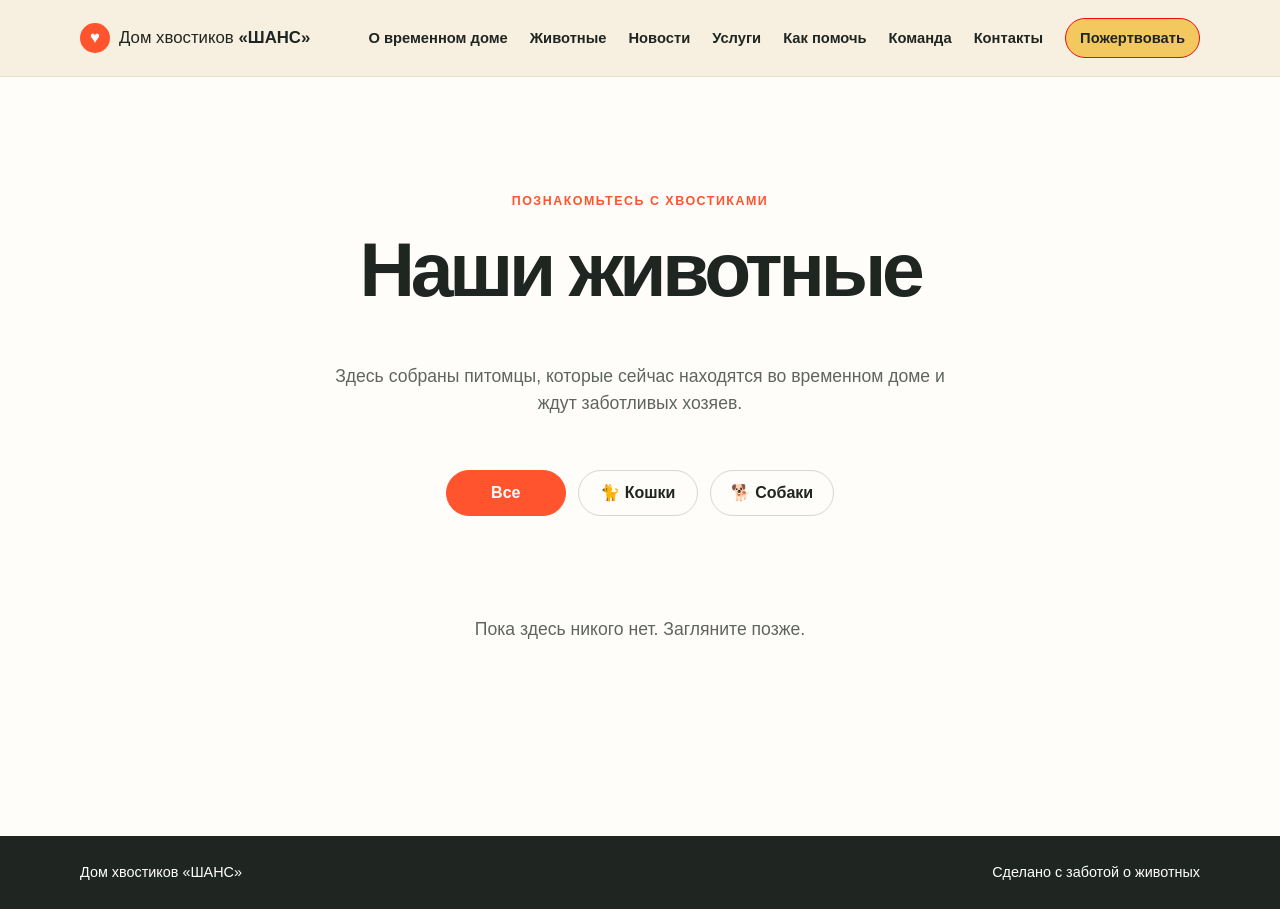
<file: animals.html>
<!doctype html>
<html lang="ru">

<head>
    <meta charset="UTF-8" />
    <meta name="viewport" content="width=device-width, initial-scale=1.0" />

    <meta name="description" content="Питомцы дома хвостиков «ШАНС», которые ждут свою семью." />

    <title>Наши животные — Дом хвостиков «ШАНС»</title>

    <link rel="stylesheet" href="./CSS/main.css" />

    <script src="./js/main.js" defer></script>
    <script src="./js/animals.js" defer></script>
</head>

<body>
    <header class="site-header" data-header>
      <div class="container header__inner">
        <a
          class="brand"
          href="#top"
          aria-label="Дом хвостиков «ШАНС» — на главную"
          ><span class="brand__mark" aria-hidden="true">♥</span
          ><span>Дом хвостиков <b>«ШАНС»</b></span></a
        >
        <button
          class="menu-toggle"
          type="button"
          aria-expanded="false"
          aria-controls="main-menu"
          data-menu-toggle
        >
          <span class="visually-hidden">Открыть меню</span><span></span
          ><span></span><span></span>
        </button>
        <nav
          class="main-nav"
          id="main-menu"
          aria-label="Основная навигация"
          data-menu
        >
          <a href="./index.html#about">О временном доме</a><a href="./animals.html">Животные</a><a href="./news.html">Новости</a
          ><a href="./index.html#services">Услуги</a><a href="./index.html#help">Как помочь</a><a href="./index.html#team">Команда</a
          ><a href="./index.html#contacts">Контакты</a>
          <a
            class="button button--small"
            href="https://yoomoney.ru/fundraise/15H9NJ5E4O8.240927"
            target="_blank"
            rel="noopener"
            >Пожертвовать</a
          >
        </nav>
      </div>
    </header>

    <main class="section">
        <div class="container">
            <div class="section-heading">
                <p class="eyebrow">Познакомьтесь с хвостиками</p>

                <h1>Наши животные</h1>

                <p>
                    Здесь собраны питомцы, которые сейчас находятся
                    во временном доме и ждут заботливых хозяев.
                </p>
            </div>

            <div class="animals-filters" aria-label="Фильтр животных">
                <button class="animals-filter animals-filter--active" type="button" data-animal-filter="all">
                    Все
                </button>

                <button class="animals-filter" type="button" data-animal-filter="cat">
                    🐈 Кошки
                </button>

                <button class="animals-filter" type="button" data-animal-filter="dog">
                    🐕 Собаки
                </button>
            </div>

            <div class="animals-list" data-animals-list aria-live="polite"></div>
        </div>
    </main>

    <footer class="site-footer">
        <div class="container footer__inner">
            <span>Дом хвостиков «ШАНС»</span>
            <span>Сделано с заботой о животных</span>
        </div>
    </footer>
</body>

</html>
</file>
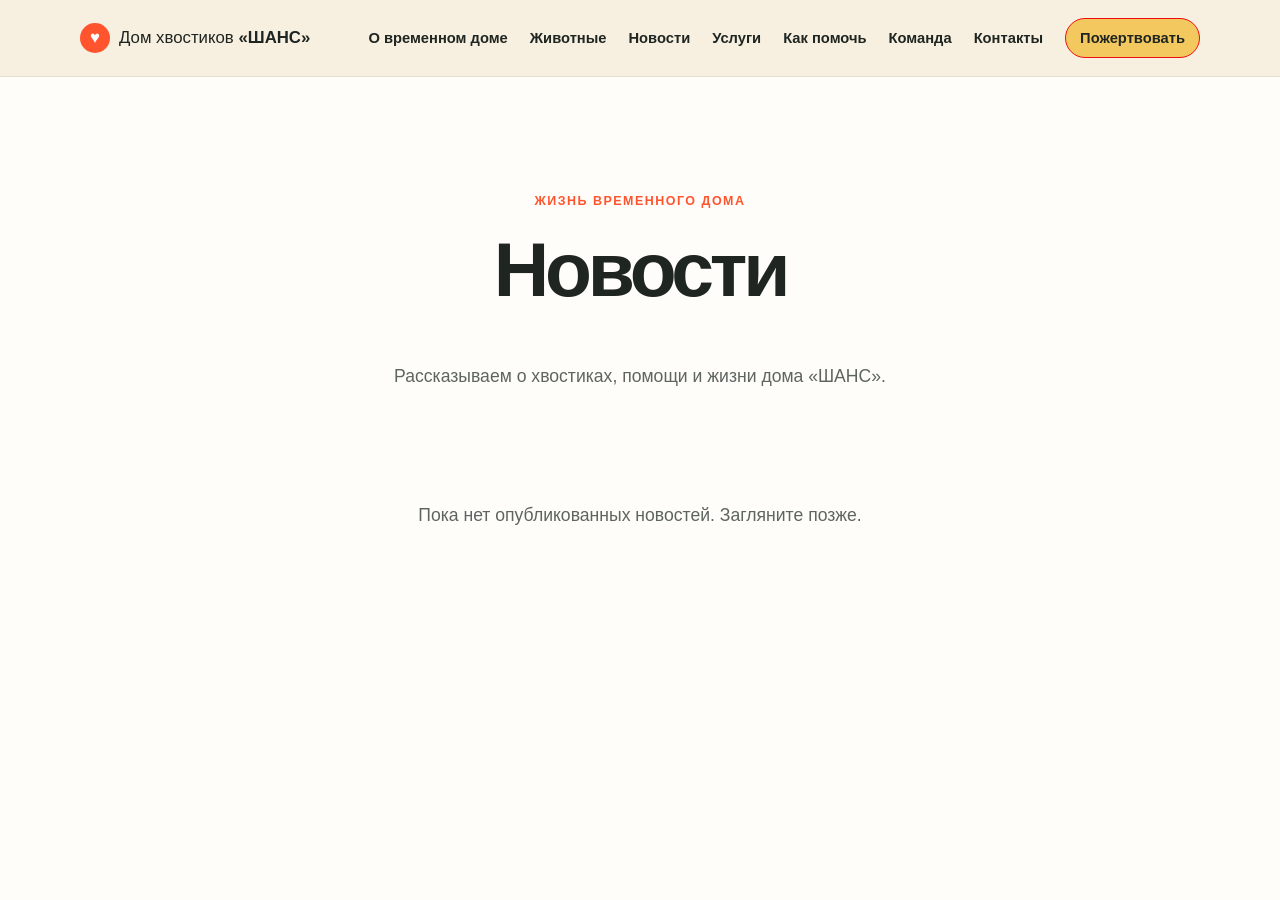
<file: news.html>
<!doctype html>
<html lang="ru">
  <head>
    <meta charset="UTF-8" />
    <meta name="viewport" content="width=device-width, initial-scale=1.0" />
    <meta name="description" content="Новости дома хвостиков «ШАНС»." />
    <title>Новости — Дом хвостиков «ШАНС»</title>
    <link rel="stylesheet" href="./CSS/main.css" />
    <script src="./js/main.js" defer></script>
    <script src="./js/news.js" defer></script>
  </head>
  <body>
    <header class="site-header" data-header>
      <div class="container header__inner">
        <a
          class="brand"
          href="#top"
          aria-label="Дом хвостиков «ШАНС» — на главную"
          ><span class="brand__mark" aria-hidden="true">♥</span
          ><span>Дом хвостиков <b>«ШАНС»</b></span></a
        >
        <button
          class="menu-toggle"
          type="button"
          aria-expanded="false"
          aria-controls="main-menu"
          data-menu-toggle
        >
          <span class="visually-hidden">Открыть меню</span><span></span
          ><span></span><span></span>
        </button>
        <nav
          class="main-nav"
          id="main-menu"
          aria-label="Основная навигация"
          data-menu
        >
          <a href="./index.html#about">О временном доме</a><a href="./animals.html">Животные</a><a href="./news.html">Новости</a
          ><a href="./index.html#services">Услуги</a><a href="./index.html#help">Как помочь</a><a href="./index.html#team">Команда</a
          ><a href="./index.html#contacts">Контакты</a>
          <a
            class="button button--small"
            href="https://yoomoney.ru/fundraise/15H9NJ5E4O8.240927"
            target="_blank"
            rel="noopener"
            >Пожертвовать</a
          >
        </nav>
      </div>
    </header>
    <main class="section">
      <div class="container">
        <div class="section-heading"><p class="eyebrow">Жизнь временного дома</p><h1>Новости</h1><p>Рассказываем о хвостиках, помощи и жизни дома «ШАНС».</p></div>
        <div class="news-list" data-news-list aria-live="polite"></div>
      </div>
    </main>
  </body>
</html>
</file>
<file: CSS/main.css>
@charset "UTF-8";
* {
  box-sizing: border-box;
}

html {
  scroll-behavior: smooth;
}

body {
  margin: 0;
  color: #1f2521;
  background: #fffdfa;
  font-family: Arial, Helvetica, sans-serif;
  font-size: 16px;
  line-height: 1.55;
}

img {
  display: block;
  max-width: 100%;
}

a {
  color: inherit;
}

h1,
h2,
h3,
p {
  margin-top: 0;
}

h1,
h2,
h3 {
  line-height: 1.12;
}

h1 {
  font-size: clamp(2.55rem, 6vw, 5.1rem);
  letter-spacing: -0.055em;
}

h2 {
  font-size: clamp(2rem, 4vw, 3.5rem);
  letter-spacing: -0.045em;
}

h3 {
  font-size: 1.25rem;
}

.container {
  width: min(1120px, 100% - 40px);
  margin: 0 auto;
}

.visually-hidden {
  position: absolute;
  width: 1px;
  height: 1px;
  padding: 0;
  margin: -1px;
  overflow: hidden;
  clip: rect(0, 0, 0, 0);
  white-space: nowrap;
  border: 0;
}

.skip-link {
  position: fixed;
  z-index: 10;
  top: 12px;
  left: 12px;
  padding: 10px 16px;
  color: #fff;
  background: #1f2521;
  transform: translateY(-150%);
}

.skip-link:focus {
  transform: translateY(0);
}

.eyebrow {
  margin-bottom: 14px;
  color: #ff542e;
  font-size: 0.78rem;
  font-weight: 700;
  letter-spacing: 0.12em;
  text-transform: uppercase;
}

/* ==============================
   BUTTONS
   ============================== */
.button {
  display: inline-flex;
  align-items: center;
  justify-content: center;
  width: min(100%, 340px);
  min-height: 52px;
  padding: 12px 22px;
  color: #fff;
  background: #ff542e;
  border: 1px solid transparent;
  border-radius: 999px;
  font-weight: 700;
  text-align: center;
  text-decoration: none;
  transition: transform 0.2s ease, background-color 0.2s ease;
}

.button:hover {
  transform: translateY(-2px);
  background: rgb(255, 50.6181818182, 5.2);
}

.button--small {
  width: auto;
  min-width: 0;
  min-height: 40px;
  padding: 8px 14px;
  color: #1f2521;
  background: #f3c95f;
  border-color: #ef0c0c;
}

.button--green {
  background: #199c68;
}

.button--green:hover {
  background: rgb(19.364640884, 120.835359116, 80.5569060773);
}

.button--dark {
  background: #1f2521;
}

.button--dark:hover {
  background: rgb(49.6, 59.2, 52.8);
}

.button--blue {
  background: #1f5bff;
}

.button--blue:hover {
  background: rgb(0, 65.6785714286, 245.2);
}

.button--red {
  background-color: #ff0000;
}

.button--red:hover {
  background-color: rgb(214.2, 0, 0);
}

.button--odnoclassniki {
  background-color: #ee8208;
}

.button--odnoclassniki:hover {
  background-color: rgb(198.5268292683, 108.4390243902, 6.6731707317);
}

.button--light-blue {
  background-color: #008cff;
}

.button--light-blue:hover {
  background-color: rgb(0, 117.6, 214.2);
}

.text-link {
  font-weight: 700;
  text-decoration-thickness: 2px;
  text-underline-offset: 4px;
}

.service-card {
  display: grid;
  grid-template-columns: repeat(2, minmax(0, 1fr));
  overflow: hidden;
  background: #f7f0df;
  border-radius: 22px;
}

.service-card--reverse img {
  order: 2;
}

.service-card img {
  width: 100%;
  height: 100%;
  min-height: 330px;
  -o-object-fit: cover;
     object-fit: cover;
}

.service-card__content {
  display: flex;
  flex-direction: column;
  align-items: flex-start;
  justify-content: center;
  padding: clamp(32px, 5vw, 70px);
}

.service-card__content > p:not(.service-card__note) {
  color: #5e655f;
}

.service-card__note {
  color: #ff542e;
  font-weight: 700;
  text-transform: uppercase;
}

.help__card {
  padding: 34px;
  color: #1f2521;
  background: #fffdfa;
  border-radius: 22px;
}

.help__card ul {
  padding-left: 20px;
}

.team-card {
  text-align: center;
}

.team-card img {
  width: 190px;
  aspect-ratio: 1;
  margin: 0 auto 25px;
  -o-object-fit: cover;
     object-fit: cover;
  border-radius: 50%;
}

.team-card__role {
  color: #ff542e;
  font-weight: 700;
}

.team-card p:last-child {
  color: #5e655f;
}

.contact-card {
  display: flex;
  flex-direction: column;
  gap: 8px;
  padding: 36px;
  font-style: normal;
  background: #fffdfa;
  border-radius: 22px;
  box-shadow: 0 18px 45px rgba(31, 37, 33, 0.08);
}

.contact-card > a {
  font-size: 1.55rem;
  font-weight: 700;
  text-decoration: none;
}

.contact-card__links {
  display: flex;
  flex-wrap: wrap;
  gap: 12px 20px;
  margin-top: 16px;
}

.contact-card__links a {
  color: #1f5bff;
  font-weight: 700;
}

.animal-card {
  overflow: hidden;
  background: #f7f0df;
  border-radius: 22px;
}

.animal-card__image-link {
  display: block;
  overflow: hidden;
}

.animal-card__image {
  width: 100%;
  aspect-ratio: 4/3;
  -o-object-fit: cover;
     object-fit: cover;
  transition: transform 0.3s ease;
}

.animal-card__image-link:hover .animal-card__image {
  transform: scale(1.03);
}

.animal-card__content {
  padding: 24px;
}

.animal-card__meta {
  display: flex;
  align-items: center;
  justify-content: space-between;
  gap: 12px;
  margin-bottom: 12px;
  color: #5e655f;
  font-size: 0.85rem;
}

.animal-card__status {
  color: #199c68;
  font-weight: 700;
}

.animal-card h2 {
  margin-bottom: 12px;
  font-size: 1.8rem;
}

.animal-card h2 a {
  text-decoration: none;
}

.animal-card h2 a:hover {
  color: #ff542e;
}

.animal-card__content p {
  margin-bottom: 20px;
  color: #5e655f;
}

.service-card {
  grid-template-columns: 1fr;
}

.service-card--reverse img {
  order: 0;
}

.service-card img {
  min-height: 300px;
}

/* ==============================
   ANIMAL TYPES
   ============================== */
.animal-types {
  display: grid;
  grid-template-columns: repeat(3, 1fr);
  gap: 20px;
}

.animal-type {
  padding: 32px;
  background: #f7f0df;
  border-radius: 22px;
}

.animal-type__icon {
  display: grid;
  width: 56px;
  height: 56px;
  place-items: center;
  margin-bottom: 30px;
  font-size: 2rem;
  background: #fffdfa;
  border-radius: 50%;
}

.animal-type p {
  margin-bottom: 0;
  color: #5e655f;
}

/* ==============================
   ANIMALS CATALOG
   ============================== */
.animals-filters {
  display: flex;
  justify-content: center;
  flex-wrap: wrap;
  gap: 12px;
  margin-bottom: 40px;
}

.animals-filter {
  min-width: 120px;
  padding: 10px 20px;
  color: #1f2521;
  background: transparent;
  border: 1px solid rgba(31, 37, 33, 0.18);
  border-radius: 999px;
  font: inherit;
  font-weight: 700;
  cursor: pointer;
  transition: color 0.2s ease, background-color 0.2s ease, border-color 0.2s ease;
}

.animals-filter:hover {
  border-color: #ff542e;
  color: #ff542e;
}

.animals-filter--active {
  color: #fff;
  background: #ff542e;
  border-color: #ff542e;
}

.animals-list {
  display: grid;
  grid-template-columns: repeat(3, minmax(0, 1fr));
  gap: 24px;
}

.animal-detail {
  grid-column: 1/-1;
  width: 100%;
  max-width: 1120px;
  margin: 0 auto;
}

.animal-detail__back {
  display: inline-block;
  margin-bottom: 32px;
}

.animal-detail__header {
  display: flex;
  flex-direction: column;
  gap: 40px;
  width: 100%;
  margin-bottom: 60px;
}

.animal-detail__main-image {
  width: 100%;
}

.animal-detail__main-image img {
  width: 100%;
  max-height: 650px;
  aspect-ratio: 16/9;
  -o-object-fit: cover;
     object-fit: cover;
  border-radius: 24px;
  box-shadow: 0 10px 40px rgba(31, 37, 33, 0.1);
}

.animal-detail__info {
  width: 100%;
}

.animal-detail__meta {
  display: flex;
  align-items: center;
  justify-content: space-between;
  gap: 20px;
  margin-bottom: 20px;
}

.animal-detail__type {
  color: #5e655f;
  font-size: 1.1rem;
  font-weight: 600;
}

.animal-detail__status {
  color: #199c68;
  font-size: 1.2rem;
  font-weight: 700;
}

.animal-detail__info h1 {
  margin-bottom: 30px;
  font-size: clamp(2.5rem, 5vw, 4.5rem);
}

.animal-detail__specs {
  display: grid;
  grid-template-columns: repeat(3, minmax(0, 1fr));
  gap: 24px;
  margin: 0 0 40px;
  font-size: 1.1rem;
}

.animal-detail__specs dt {
  margin-bottom: 4px;
  color: #5e655f;
  font-weight: 600;
}

.animal-detail__specs dd {
  margin: 0;
}

.animal-detail .button--primary {
  width: min(100%, 340px);
  padding: 16px 32px;
  font-size: 1.1rem;
}

.animal-detail__section {
  width: 100%;
  margin-bottom: 32px;
  padding: 40px;
  background: #f7f0df;
  border-radius: 22px;
}

.animal-detail__section h2 {
  margin-bottom: 20px;
  color: #1f2521;
  font-size: 2rem;
}

.animal-detail__section p {
  max-width: 900px;
  margin: 0;
  color: #5e655f;
  font-size: 1.1rem;
  line-height: 1.8;
}

.animal-detail__gallery-grid {
  display: grid;
  grid-template-columns: repeat(3, minmax(0, 1fr));
  gap: 20px;
}

.animal-detail__gallery-grid img {
  width: 100%;
  aspect-ratio: 4/3;
  -o-object-fit: cover;
     object-fit: cover;
  border-radius: 14px;
  transition: transform 0.3s ease;
}

.animal-detail__gallery-grid img:hover {
  transform: scale(1.03);
}

/* ==============================
   HEADER
   ============================== */
.site-header {
  position: sticky;
  z-index: 5;
  top: 0;
  background: rgba(247, 240, 223, 0.96);
  border-bottom: 1px solid rgba(31, 37, 33, 0.08);
  backdrop-filter: blur(10px);
}

.header__inner {
  display: flex;
  align-items: center;
  justify-content: space-between;
  min-height: 76px;
  gap: 24px;
}

.brand {
  display: inline-flex;
  align-items: center;
  gap: 9px;
  font-size: 1.05rem;
  text-decoration: none;
  white-space: nowrap;
}

.brand__mark {
  display: grid;
  width: 30px;
  height: 30px;
  place-items: center;
  color: #fff;
  background: #ff542e;
  border-radius: 50%;
}

.main-nav {
  display: flex;
  align-items: center;
  gap: 22px;
  font-size: 0.92rem;
  font-weight: 700;
}

.main-nav > a:not(.button) {
  text-decoration: none;
}

.main-nav > a:not(.button):hover {
  color: #ff542e;
}

.menu-toggle {
  display: none;
  border: 0;
  background: transparent;
}

/* ==============================
   HERO
   ============================== */
.hero {
  overflow: hidden;
  padding: clamp(64px, 9vw, 130px) 0;
  background: #f4eff7;
}

.hero__grid {
  display: grid;
  grid-template-columns: 1fr 1fr;
  align-items: center;
  gap: clamp(40px, 7vw, 100px);
}

.hero__lead {
  max-width: 540px;
  margin-bottom: 32px;
  color: #5e655f;
  font-size: clamp(1.1rem, 2vw, 1.45rem);
}

.hero__actions {
  display: flex;
  flex-wrap: wrap;
  align-items: center;
  gap: 22px;
}

.hero__gallery {
  position: relative;
  min-height: 470px;
}

.hero__image {
  position: absolute;
  -o-object-fit: cover;
     object-fit: cover;
  border: 8px solid #fffdfa;
  box-shadow: 0 20px 50px rgba(31, 37, 33, 0.14);
}

.hero__image--main {
  inset: 45px 15% 0 0;
  width: 58%;
  height: 79%;
  border-radius: 160px 160px 18px 18px;
}

.hero__image--top {
  top: 0;
  right: 0;
  width: 45%;
  height: 42%;
  border-radius: 18px;
}

.hero__image--bottom {
  right: 0;
  bottom: 0;
  width: 38%;
  height: 39%;
  border-radius: 50%;
}

/* ==============================
   NEWS LIST (Сетка новостей)
   ============================== */
.news-list {
  display: grid;
  grid-template-columns: repeat(3, minmax(0, 1fr));
  gap: 24px;
}

.news-card {
  overflow: hidden;
  padding: 28px;
  background: #f7f0df;
  border-radius: 22px;
  transition: transform 0.3s ease, box-shadow 0.3s ease;
}

.news-card:hover {
  transform: translateY(-4px);
  box-shadow: 0 15px 40px rgba(31, 37, 33, 0.1);
}

.news-card img {
  width: 100%;
  aspect-ratio: 16/9;
  margin: 7px -28px 24px 0px;
  -o-object-fit: cover;
     object-fit: cover;
  border-radius: 22px 22px 0 0;
}

.news-card h2 {
  margin-bottom: 12px;
  font-size: 1.6rem;
  letter-spacing: -0.03em;
}

.news-card h2 a {
  text-decoration: none;
  color: #1f2521;
  transition: color 0.2s ease;
}

.news-card h2 a:hover {
  color: #ff542e;
}

.news-card > p:not(.eyebrow) {
  color: #5e655f;
  font-size: 1rem;
  line-height: 1.6;
  margin-bottom: 0;
}

/* ==============================
   NEWS DETAIL (Детальная страница)
   ============================== */
.news-detail {
  grid-column: 1/-1;
  max-width: 900px;
  margin: 0 auto;
  padding: 40px;
  background: #f7f0df;
  border-radius: 22px;
}

.news-detail img {
  width: 100%;
  aspect-ratio: 16/9;
  margin: 7px -28px 24px 0px;
  -o-object-fit: cover;
     object-fit: cover;
  border-radius: 22px 22px 0 0;
}

.news-detail .eyebrow {
  margin-bottom: 16px;
  font-size: 0.85rem;
}

.news-detail h1 {
  margin-bottom: 32px;
  font-size: clamp(2rem, 4vw, 3rem);
  letter-spacing: -0.045em;
  line-height: 1.15;
}

.news-detail__content p {
  margin-bottom: 20px;
  color: #5e655f;
  font-size: 1.15rem;
  line-height: 1.8;
}

.news-detail__content p:last-child {
  margin-bottom: 0;
}

/* ==============================
   EMPTY STATE
   ============================== */
.empty-state {
  grid-column: 1/-1;
  text-align: center;
  color: #5e655f;
  padding: 60px 20px;
  font-size: 1.1rem;
}

.empty-state .text-link {
  display: inline-block;
  margin-top: 12px;
}

/* ==============================
   SECTIONS
   ============================== */
.section {
  padding: clamp(68px, 9vw, 130px) 0;
}

.section--tint {
  background: #f4eff7;
}

.section-heading {
  max-width: 650px;
  margin: 0 auto 52px;
  text-align: center;
}

.section-heading > p:last-child {
  color: #5e655f;
  font-size: 1.1rem;
}

/* ==============================
   ABOUT
   ============================== */
.about {
  display: grid;
  grid-template-columns: 1.25fr 0.75fr;
  gap: clamp(35px, 8vw, 115px);
  align-items: start;
}

.about__intro {
  margin: 0;
  font-size: clamp(1.8rem, 3.4vw, 3rem);
  font-weight: 700;
  line-height: 1.2;
  letter-spacing: -0.04em;
}

.about__text {
  max-width: 430px;
  color: #5e655f;
}

.about__text h2 {
  color: #1f2521;
}

/* ==============================
   SERVICES
   ============================== */
.section--services {
  background: #fffdfa;
}

.services-list {
  display: grid;
  gap: 48px;
}

/* ==============================
   HELP
   ============================== */
.section--help {
  color: #fff;
  background: #ff542e;
}

.section--help .eyebrow {
  color: #fff3d7;
}

.help {
  display: grid;
  grid-template-columns: 1.2fr 0.8fr;
  gap: clamp(35px, 9vw, 130px);
  align-items: center;
}

.help h2 {
  max-width: 500px;
}

.help > div:first-child > p:not(.eyebrow) {
  max-width: 620px;
  font-size: 1.08rem;
}

/* ==============================
   TEAM
   ============================== */
.team-grid {
  display: grid;
  grid-template-columns: repeat(2, minmax(0, 380px));
  justify-content: center;
  gap: 48px;
}

/* ==============================
   COMMUNITY
   ============================== */
.community-links {
  display: grid;
  grid-template-columns: repeat(2, 340px);
  justify-content: center;
  gap: 16px 20px;
  margin-top: 40px;
}

.community-links .section-action {
  margin: 0;
}

/* ==============================
   CONTACTS
   ============================== */
.contacts {
  display: grid;
  grid-template-columns: 1fr 1fr;
  gap: clamp(35px, 9vw, 120px);
  align-items: center;
}

.contacts > div > p:not(.eyebrow) {
  max-width: 500px;
  color: #5e655f;
  font-size: 1.1rem;
}

/* ==============================
   FOOTER
   ============================== */
.site-footer {
  padding: 25px 0;
  color: #fff;
  background: #1f2521;
}

.footer__inner {
  display: flex;
  justify-content: space-between;
  gap: 16px;
  font-size: 0.9rem;
}

@media (max-width: 820px) {
  .header__inner {
    position: relative;
    min-height: 68px;
  }
  .menu-toggle {
    display: flex;
    flex-direction: column;
    justify-content: center;
    align-items: center;
    gap: 5px;
    width: 44px;
    height: 44px;
    padding: 8px;
    cursor: pointer;
  }
  .menu-toggle > span:not(.visually-hidden) {
    display: block;
    width: 24px;
    height: 2px;
    background: #1f2521;
    border-radius: 2px;
    transition: transform 0.2s ease, opacity 0.2s ease;
  }
  .main-nav {
    position: absolute;
    top: calc(100% + 1px);
    left: 20px;
    right: 20px;
    display: none;
    flex-direction: column;
    align-items: stretch;
    gap: 0;
    padding: 12px;
    background: #f7f0df;
    border: 1px solid rgba(31, 37, 33, 0.08);
    border-radius: 0 0 18px 18px;
    box-shadow: 0 15px 35px rgba(31, 37, 33, 0.12);
  }
  .main-nav.main-nav--open {
    display: flex;
  }
  .main-nav > a:not(.button) {
    display: block;
    padding: 12px 14px;
  }
  .main-nav > a:not(.button):hover {
    color: #ff542e;
    background: rgba(255, 84, 46, 0.06);
    border-radius: 10px;
  }
  .main-nav > .button {
    width: 100%;
    margin-top: 8px;
  }
  .hero__grid {
    grid-template-columns: 1fr;
  }
  .hero__content {
    max-width: 700px;
  }
  .hero__gallery {
    min-height: 420px;
  }
  .about {
    grid-template-columns: 1fr;
    gap: 45px;
  }
  .about__text {
    max-width: 650px;
  }
  .animal-types {
    grid-template-columns: repeat(2, minmax(0, 1fr));
  }
  .news-list {
    grid-template-columns: repeat(2, minmax(0, 1fr));
  }
  .news-detail {
    padding: 32px;
  }
  .news-detail img {
    margin: 7px -32px 24px 0px;
  }
  .service-card {
    grid-template-columns: 1fr;
  }
  .service-card--reverse img {
    order: 0;
  }
  .service-card img {
    min-height: 300px;
  }
  .help {
    grid-template-columns: 1fr;
    gap: 45px;
  }
  .contacts {
    grid-template-columns: 1fr;
    gap: 45px;
  }
  .animals-list {
    grid-template-columns: repeat(2, minmax(0, 1fr));
  }
  .animal-detail {
    width: 100%;
    max-width: 1120px;
    margin: 0 auto;
  }
  .animal-detail__header {
    width: 100%;
  }
  .animal-detail__main-image {
    width: 100%;
  }
  .animal-detail__main-image img {
    width: 100%;
    max-height: 500px;
  }
  .animal-detail__info {
    width: 100%;
  }
  .animal-detail__specs {
    grid-template-columns: repeat(3, minmax(0, 1fr));
  }
  .animal-detail__section {
    width: 100%;
    padding: 32px;
  }
  .animal-detail__gallery-grid {
    grid-template-columns: repeat(2, minmax(0, 1fr));
  }
}
@media (max-width: 600px) {
  .container {
    width: min(1120px, 100% - 28px);
  }
  .header__inner {
    min-height: 64px;
  }
  .brand {
    font-size: 0.95rem;
  }
  .brand__mark {
    width: 28px;
    height: 28px;
  }
  .main-nav {
    left: 14px;
    right: 14px;
  }
  .hero {
    padding: 60px 0 70px;
  }
  .hero__grid {
    gap: 45px;
  }
  .hero__gallery {
    min-height: 320px;
  }
  .hero__image--main {
    inset: 30px 12% 0 0;
  }
  .hero__image--top {
    width: 44%;
    height: 40%;
  }
  .hero__image--bottom {
    width: 38%;
    height: 38%;
  }
  .hero__actions {
    align-items: stretch;
    flex-direction: column;
  }
  .hero__actions .button {
    width: 100%;
  }
  .section {
    padding: 65px 0;
  }
  .section-heading {
    margin-bottom: 38px;
  }
  .animal-types {
    grid-template-columns: 1fr;
  }
  .news-list {
    grid-template-columns: 1fr;
    gap: 18px;
  }
  .news-card {
    padding: 24px;
  }
  .news-card img {
    margin: -24px -24px 20px;
  }
  .news-card h2 {
    font-size: 1.4rem;
  }
  .news-detail {
    padding: 24px;
    border-radius: 18px;
  }
  .news-detail img {
    margin: 7px -24px 20px 0px;
    border-radius: 18px 18px 0 0;
  }
  .news-detail h1 {
    margin-bottom: 24px;
    font-size: 2rem;
  }
  .news-detail__content p {
    font-size: 1.05rem;
    line-height: 1.7;
  }
  .community-links {
    grid-template-columns: 1fr;
  }
  .community-links .button {
    width: 100%;
  }
  .footer__inner {
    flex-direction: column;
    align-items: flex-start;
  }
  .animals-list {
    grid-template-columns: 1fr;
    gap: 18px;
  }
  .animal-card {
    width: 100%;
  }
  .animal-card__content {
    padding: 20px;
  }
  .animal-card__meta {
    margin-bottom: 10px;
  }
  .animal-card h2 {
    margin-bottom: 10px;
    font-size: 1.6rem;
  }
  .animal-detail {
    width: 100%;
    max-width: none;
  }
  .animal-detail__back {
    margin-bottom: 24px;
  }
  .animal-detail__header {
    gap: 28px;
    margin-bottom: 40px;
  }
  .animal-detail__main-image {
    width: 100%;
  }
  .animal-detail__main-image img {
    width: 100%;
    max-height: none;
    aspect-ratio: 4/3;
    border-radius: 20px;
  }
  .animal-detail__info {
    width: 100%;
  }
  .animal-detail__meta {
    align-items: flex-start;
    gap: 12px;
  }
  .animal-detail__type,
  .animal-detail__status {
    font-size: 1rem;
  }
  .animal-detail__info h1 {
    margin-bottom: 24px;
    font-size: 2.4rem;
  }
  .animal-detail__specs {
    grid-template-columns: 1fr;
    gap: 16px;
    margin-bottom: 32px;
    font-size: 1rem;
  }
  .animal-detail__section {
    width: 100%;
    margin-bottom: 24px;
    padding: 24px;
    border-radius: 18px;
  }
  .animal-detail__section h2 {
    font-size: 1.6rem;
  }
  .animal-detail__section p {
    font-size: 1rem;
    line-height: 1.7;
  }
  .animal-detail__gallery-grid {
    grid-template-columns: 1fr;
    gap: 14px;
  }
  .animal-detail .button--primary {
    width: 100%;
  }
}/*# sourceMappingURL=main.css.map */
</file>
